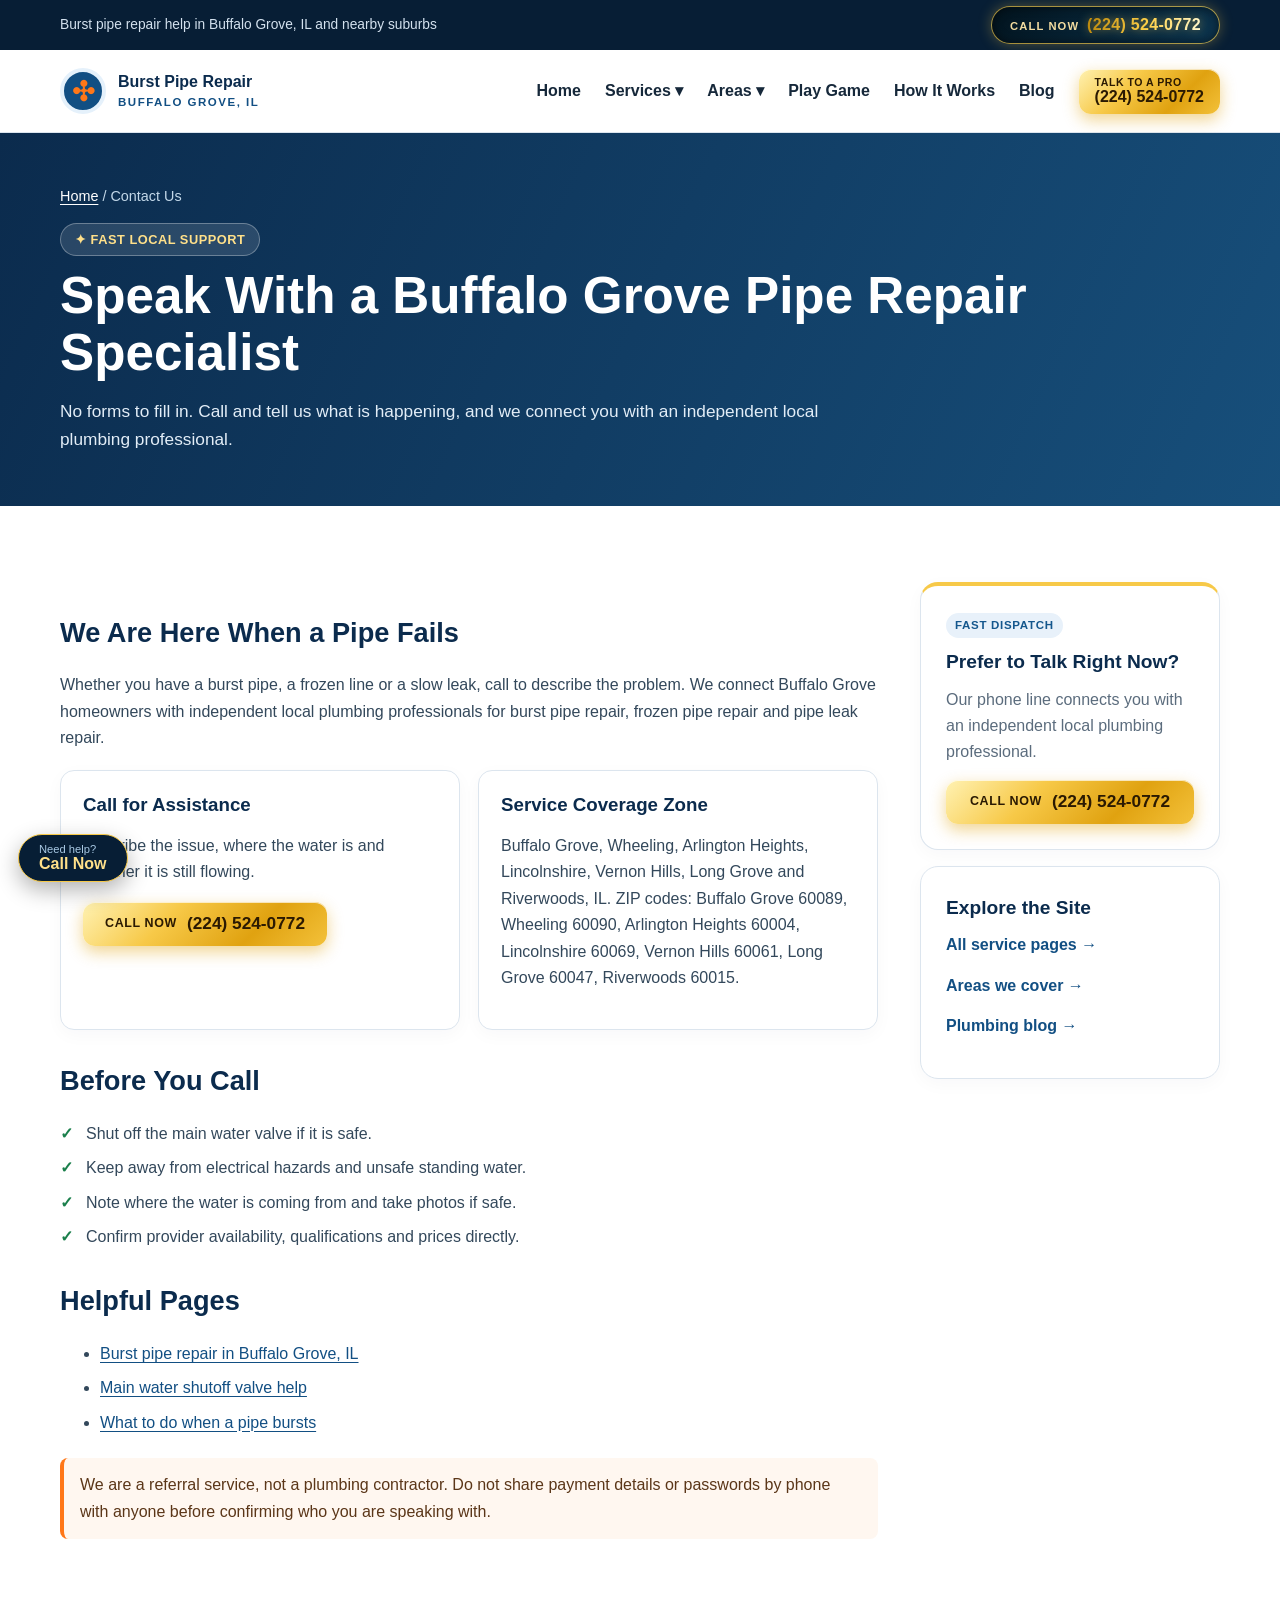
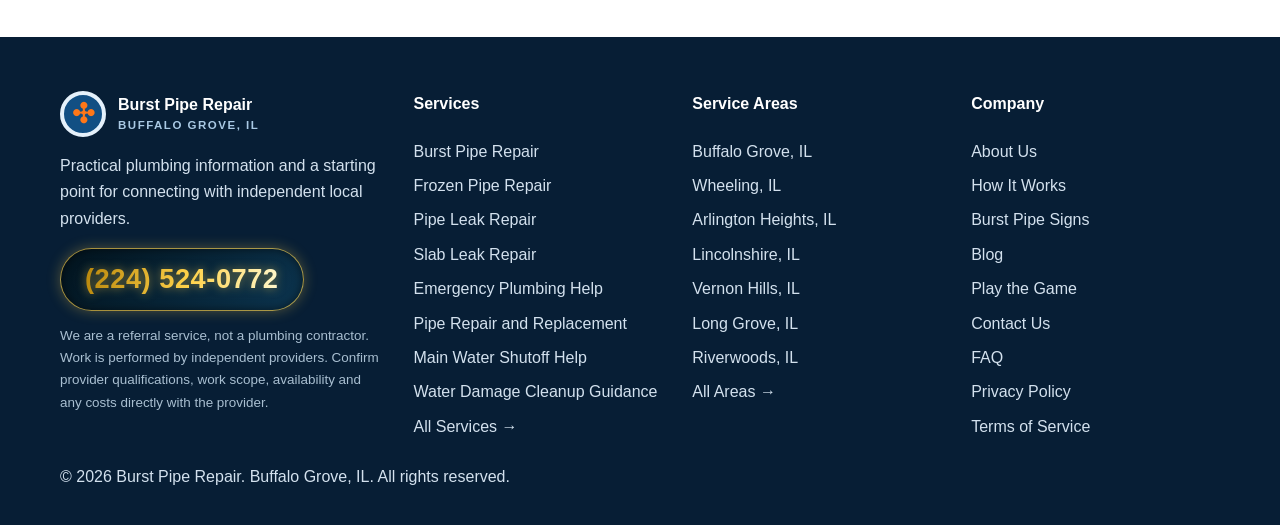
<file: contact.html>
<!DOCTYPE html>
<html lang="en"><head><meta charset="utf-8"><meta name="viewport" content="width=device-width, initial-scale=1"><title>Contact Us | Burst Pipe Repair Buffalo Grove, IL</title><meta name="description" content="Call (224) 524-0772 to speak with a burst pipe repair specialist serving Buffalo Grove, IL and nearby suburbs. No forms, just call."><meta name="robots" content="index,follow,max-image-preview:large"><meta name="theme-color" content="#0b2b4d"><link rel="canonical" href="https://www.burstpiperepairbuffalogrove.com/contact.html"><link rel="icon" href="data:image/svg+xml,%3Csvg xmlns=%27http://www.w3.org/2000/svg%27 viewBox=%270 0 64 64%27%3E%3Ccircle cx=%2732%27 cy=%2732%27 r=%2730%27 fill=%27%23124f83%27/%3E%3Ctext x=%2732%27 y=%2744%27 font-size=%2736%27 text-anchor=%27middle%27 fill=%27%23ff7718%27%3E%E2%9C%A3%3C/text%3E%3C/svg%3E"><link rel="stylesheet" href="styles.css?v=20261101"><meta property="og:type" content="website"><meta property="og:title" content="Contact Us | Burst Pipe Repair Buffalo Grove, IL"><meta property="og:description" content="Call (224) 524-0772 to speak with a burst pipe repair specialist serving Buffalo Grove, IL and nearby suburbs. No forms, just call."><meta property="og:url" content="https://www.burstpiperepairbuffalogrove.com/contact.html"><meta property="og:image" content="https://www.burstpiperepairbuffalogrove.com/assets/photos/burst-pipe-repair-hero.webp"><meta name="twitter:card" content="summary_large_image"><script type="application/ld+json">{"@context":"https://schema.org","@graph":[{"@type":"Organization","@id":"https://www.burstpiperepairbuffalogrove.com/#org","name":"Burst Pipe Repair Buffalo Grove","url":"https://www.burstpiperepairbuffalogrove.com/","telephone":"+1-224-524-0772","description":"Referral website connecting homeowners with independent local plumbing professionals for burst pipe repair, frozen pipe repair and leak help in Buffalo Grove, IL and nearby suburbs.","areaServed":[{"@type":"City","name":"Buffalo Grove, IL"},{"@type":"City","name":"Wheeling, IL"},{"@type":"City","name":"Arlington Heights, IL"},{"@type":"City","name":"Lincolnshire, IL"},{"@type":"City","name":"Vernon Hills, IL"},{"@type":"City","name":"Long Grove, IL"},{"@type":"City","name":"Riverwoods, IL"}],"contactPoint":{"@type":"ContactPoint","telephone":"+1-224-524-0772","contactType":"customer service","areaServed":"US-IL","availableLanguage":"English"}},{"@type":"WebSite","@id":"https://www.burstpiperepairbuffalogrove.com/#website","url":"https://www.burstpiperepairbuffalogrove.com/","name":"Burst Pipe Repair Buffalo Grove","publisher":{"@id":"https://www.burstpiperepairbuffalogrove.com/#org"},"inLanguage":"en-US"},{"@type":"WebPage","@id":"https://www.burstpiperepairbuffalogrove.com/contact.html#webpage","url":"https://www.burstpiperepairbuffalogrove.com/contact.html","name":"Contact Us | Burst Pipe Repair Buffalo Grove, IL","description":"Call (224) 524-0772 to speak with a burst pipe repair specialist serving Buffalo Grove, IL and nearby suburbs. No forms, just call.","isPartOf":{"@id":"https://www.burstpiperepairbuffalogrove.com/#website"},"about":{"@id":"https://www.burstpiperepairbuffalogrove.com/#org"},"inLanguage":"en-US","dateModified":"2026-11-01","breadcrumb":{"@id":"https://www.burstpiperepairbuffalogrove.com/contact.html#breadcrumb"}},{"@type":"BreadcrumbList","@id":"https://www.burstpiperepairbuffalogrove.com/contact.html#breadcrumb","itemListElement":[{"@type":"ListItem","position":1,"name":"Home","item":"https://www.burstpiperepairbuffalogrove.com/"},{"@type":"ListItem","position":2,"name":"Contact Us","item":"https://www.burstpiperepairbuffalogrove.com/contact.html"}]}]}</script></head><body>
<a class="skip-link" href="#main">Skip to content</a>
<div class="topbar"><div class="container topbar-inner"><span>Burst pipe repair help in Buffalo Grove, IL and nearby suburbs</span><a class="gold-phone" href="tel:+12245240772" aria-label="Call (224) 524-0772"><span class="gp-label">Call now</span><span class="gp-num">(224) 524-0772</span></a></div></div>
<header class="site-header"><div class="container nav-wrap"><a aria-label="Burst Pipe Repair home" class="brand" href="index.html"><span aria-hidden="true" class="brand-mark">✣</span><span>Burst Pipe Repair<small>BUFFALO GROVE, IL</small></span></a><button aria-expanded="false" aria-label="Open navigation menu" class="menu-toggle">☰</button><nav aria-label="Main navigation" class="nav-links"><a href="index.html">Home</a><div class="nav-group"><button aria-expanded="false">Services &dtrif;</button><div class="dropdown"><a href="services/burst-pipe-repair.html">Burst Pipe Repair</a><a href="services/frozen-pipe-repair.html">Frozen Pipe Repair</a><a href="services/pipe-leak-repair.html">Pipe Leak Repair</a><a href="services/slab-leak-repair.html">Slab Leak Repair</a><a href="services/emergency-plumbing.html">Emergency Plumbing Help</a><a href="services/pipe-replacement.html">Pipe Repair and Replacement</a><a href="services/water-shutoff-help.html">Main Water Shutoff Help</a><a href="services/water-damage-cleanup.html">Water Damage Cleanup Guidance</a><a href="services/index.html"><b>All Services Overview &rarr;</b></a></div></div><div class="nav-group"><button aria-expanded="false">Areas &dtrif;</button><div class="dropdown"><a href="areas/buffalo-grove-il.html">Buffalo Grove, IL</a><a href="areas/wheeling-il.html">Wheeling, IL</a><a href="areas/arlington-heights-il.html">Arlington Heights, IL</a><a href="areas/lincolnshire-il.html">Lincolnshire, IL</a><a href="areas/vernon-hills-il.html">Vernon Hills, IL</a><a href="areas/long-grove-il.html">Long Grove, IL</a><a href="areas/riverwoods-il.html">Riverwoods, IL</a><a href="areas/index.html"><b>All Service Areas &rarr;</b></a></div></div><a href="burst-pipe-game.html">Play Game</a><a href="how-it-works.html">How It Works</a><a href="blog/index.html">Blog</a><a class="call-btn nav-cta" href="tel:+12245240772"><span>Talk to a Pro</span><b>(224) 524-0772</b></a></nav></div></header>
<section class="page-hero"><div class="container"><div class="page-hero-copy"><div class="breadcrumb"><a href="index.html">Home</a> / <span>Contact Us</span></div><span class="eyebrow">&#10022; Fast Local Support</span><h1>Speak With a Buffalo Grove Pipe Repair Specialist</h1><p>No forms to fill in. Call and tell us what is happening, and we connect you with an independent local plumbing professional.</p></div></div></section><main id="main"><section class="section"><div class="container content-grid"><article class="article-body"><h2>We Are Here When a Pipe Fails</h2><p>Whether you have a burst pipe, a frozen line or a slow leak, call to describe the problem. We connect Buffalo Grove homeowners with independent local plumbing professionals for burst pipe repair, frozen pipe repair and pipe leak repair.</p><div class="info-grid"><div class="info-card"><h3>Call for Assistance</h3><p>Describe the issue, where the water is and whether it is still flowing.</p><a class="call-btn " href="tel:+12245240772"><span>Call Now</span><b>(224) 524-0772</b></a></div><div class="info-card"><h3>Service Coverage Zone</h3><p>Buffalo Grove, Wheeling, Arlington Heights, Lincolnshire, Vernon Hills, Long Grove and Riverwoods, IL. ZIP codes: Buffalo Grove 60089, Wheeling 60090, Arlington Heights 60004, Lincolnshire 60069, Vernon Hills 60061, Long Grove 60047, Riverwoods 60015.</p></div></div><h2>Before You Call</h2><ul class="check-list"><li>Shut off the main water valve if it is safe.</li><li>Keep away from electrical hazards and unsafe standing water.</li><li>Note where the water is coming from and take photos if safe.</li><li>Confirm provider availability, qualifications and prices directly.</li></ul><h2>Helpful Pages</h2><ul><li><a href="services/burst-pipe-repair.html">Burst pipe repair in Buffalo Grove, IL</a></li><li><a href="services/water-shutoff-help.html">Main water shutoff valve help</a></li><li><a href="blog/what-to-do-when-a-pipe-bursts.html">What to do when a pipe bursts</a></li></ul><div class="notice">We are a referral service, not a plumbing contractor. Do not share payment details or passwords by phone with anyone before confirming who you are speaking with.</div></article><aside class="sidebar"><div class="card dispatch"><span class="mini-tag">Fast Dispatch</span><h3>Prefer to Talk Right Now?</h3><p>Our phone line connects you with an independent local plumbing professional.</p><a class="call-btn block" href="tel:+12245240772"><span>Call Now</span><b>(224) 524-0772</b></a></div><div class="card"><h3>Explore the Site</h3><p><a class="arrow-link" href="services/index.html">All service pages &rarr;</a></p><p><a class="arrow-link" href="areas/index.html">Areas we cover &rarr;</a></p><p><a class="arrow-link" href="blog/index.html">Plumbing blog &rarr;</a></p></div></aside></div></section></main>
<footer class="site-footer"><div class="container"><div class="footer-grid"><div><a class="brand" href="index.html" style="color:white"><span class="brand-mark">✣</span><span>Burst Pipe Repair<small style="color:#a9c9e4">BUFFALO GROVE, IL</small></span></a><p>Practical plumbing information and a starting point for connecting with independent local providers.</p><p class="footer-call"><a class="gold-phone gold-phone--lg" href="tel:+12245240772" aria-label="Call (224) 524-0772"><span class="gp-num">(224) 524-0772</span></a></p><p class="disclaimer">We are a referral service, not a plumbing contractor. Work is performed by independent providers. Confirm provider qualifications, work scope, availability and any costs directly with the provider.</p></div><div><h4>Services</h4><ul class="footer-links"><li><a href="services/burst-pipe-repair.html">Burst Pipe Repair</a></li><li><a href="services/frozen-pipe-repair.html">Frozen Pipe Repair</a></li><li><a href="services/pipe-leak-repair.html">Pipe Leak Repair</a></li><li><a href="services/slab-leak-repair.html">Slab Leak Repair</a></li><li><a href="services/emergency-plumbing.html">Emergency Plumbing Help</a></li><li><a href="services/pipe-replacement.html">Pipe Repair and Replacement</a></li><li><a href="services/water-shutoff-help.html">Main Water Shutoff Help</a></li><li><a href="services/water-damage-cleanup.html">Water Damage Cleanup Guidance</a></li><li><a href="services/index.html">All Services &rarr;</a></li></ul></div><div><h4>Service Areas</h4><ul class="footer-links"><li><a href="areas/buffalo-grove-il.html">Buffalo Grove, IL</a></li><li><a href="areas/wheeling-il.html">Wheeling, IL</a></li><li><a href="areas/arlington-heights-il.html">Arlington Heights, IL</a></li><li><a href="areas/lincolnshire-il.html">Lincolnshire, IL</a></li><li><a href="areas/vernon-hills-il.html">Vernon Hills, IL</a></li><li><a href="areas/long-grove-il.html">Long Grove, IL</a></li><li><a href="areas/riverwoods-il.html">Riverwoods, IL</a></li><li><a href="areas/index.html">All Areas &rarr;</a></li></ul></div><div><h4>Company</h4><ul class="footer-links"><li><a href="about.html">About Us</a></li><li><a href="how-it-works.html">How It Works</a></li><li><a href="index.html#signs">Burst Pipe Signs</a></li><li><a href="blog/index.html">Blog</a></li><li><a href="burst-pipe-game.html">Play the Game</a></li><li><a href="contact.html">Contact Us</a></li><li><a href="index.html#faq">FAQ</a></li><li><a href="privacy-policy.html">Privacy Policy</a></li><li><a href="terms.html">Terms of Service</a></li></ul></div></div><p class="copy">&copy; 2026 Burst Pipe Repair. Buffalo Grove, IL. All rights reserved.</p></div></footer>
<a class="floating-call" href="tel:+12245240772" aria-label="Call (224) 524-0772"><small>Need help?</small><b>Call Now</b></a><div class="call-bar"><a href="tel:+12245240772">&#128222; Call Now &middot; (224) 524-0772</a></div>
<script src="script.js?v=20261101"></script></body></html>
</file>
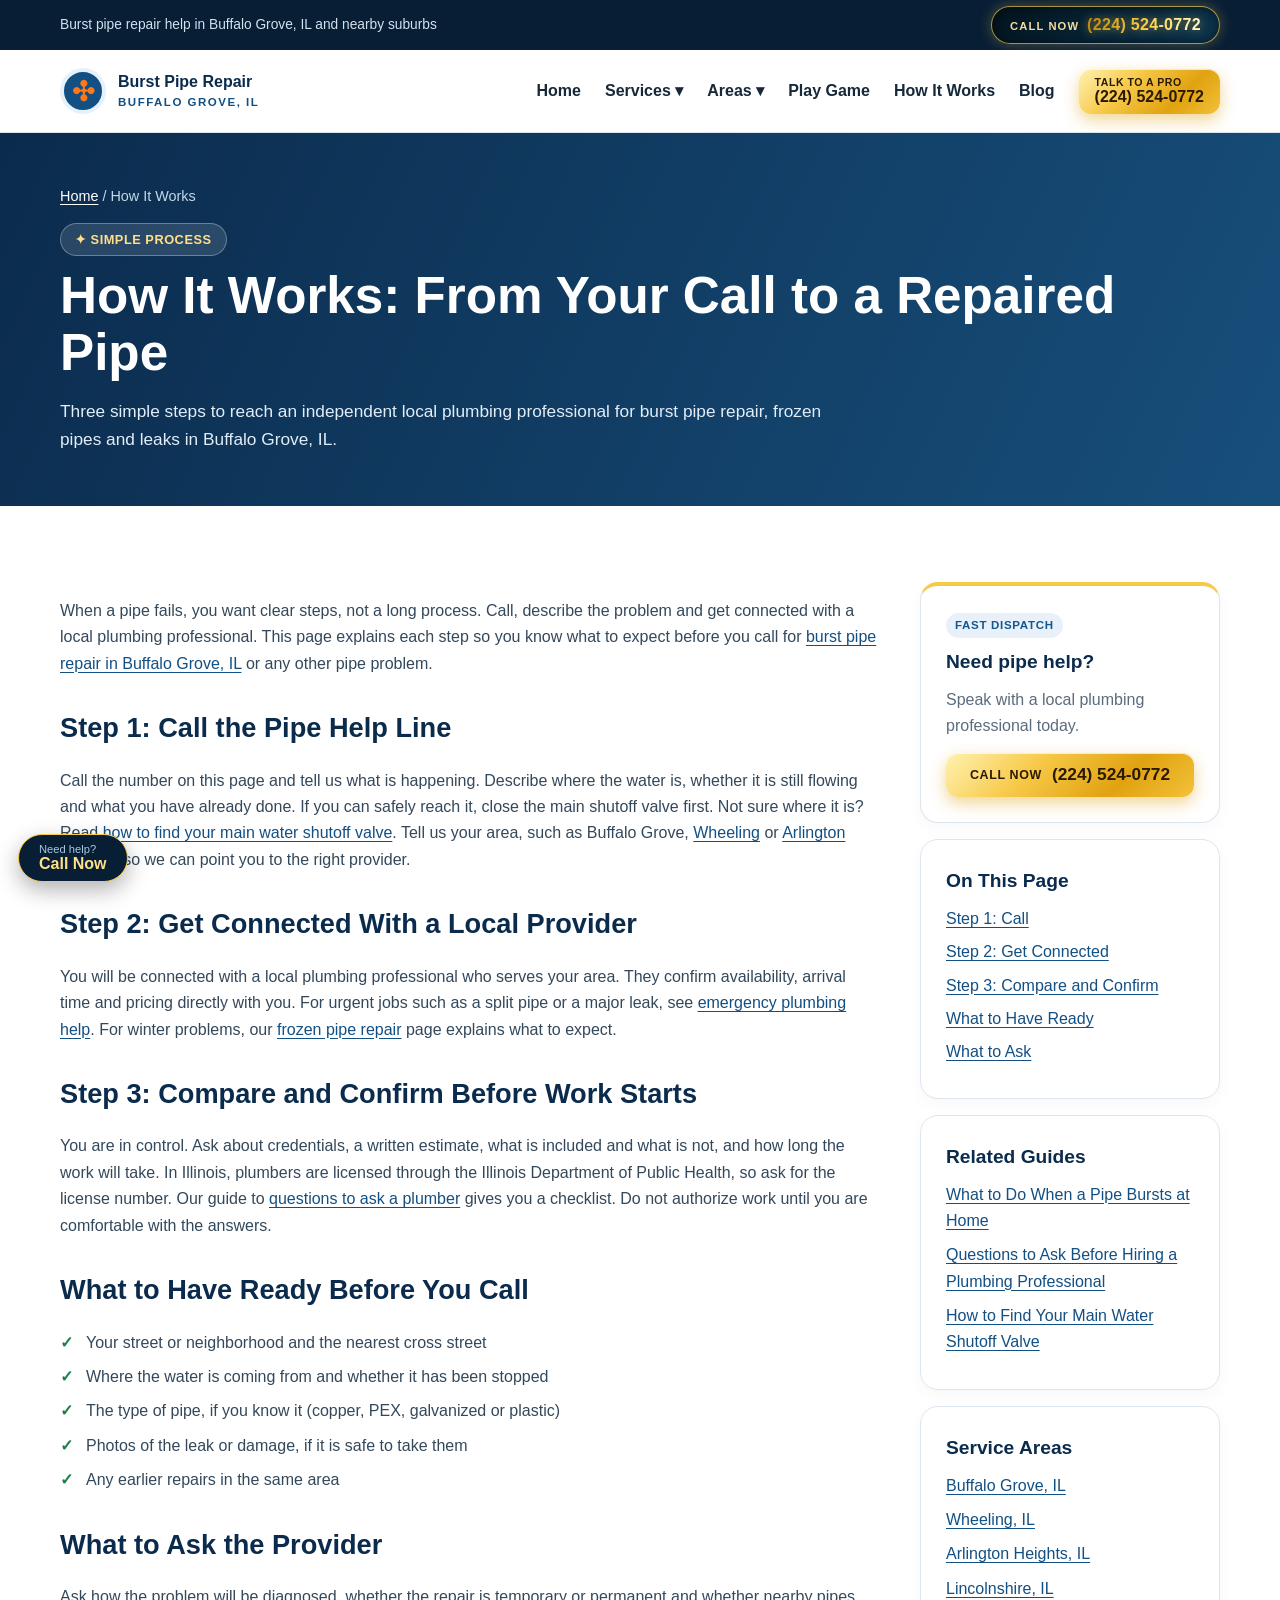
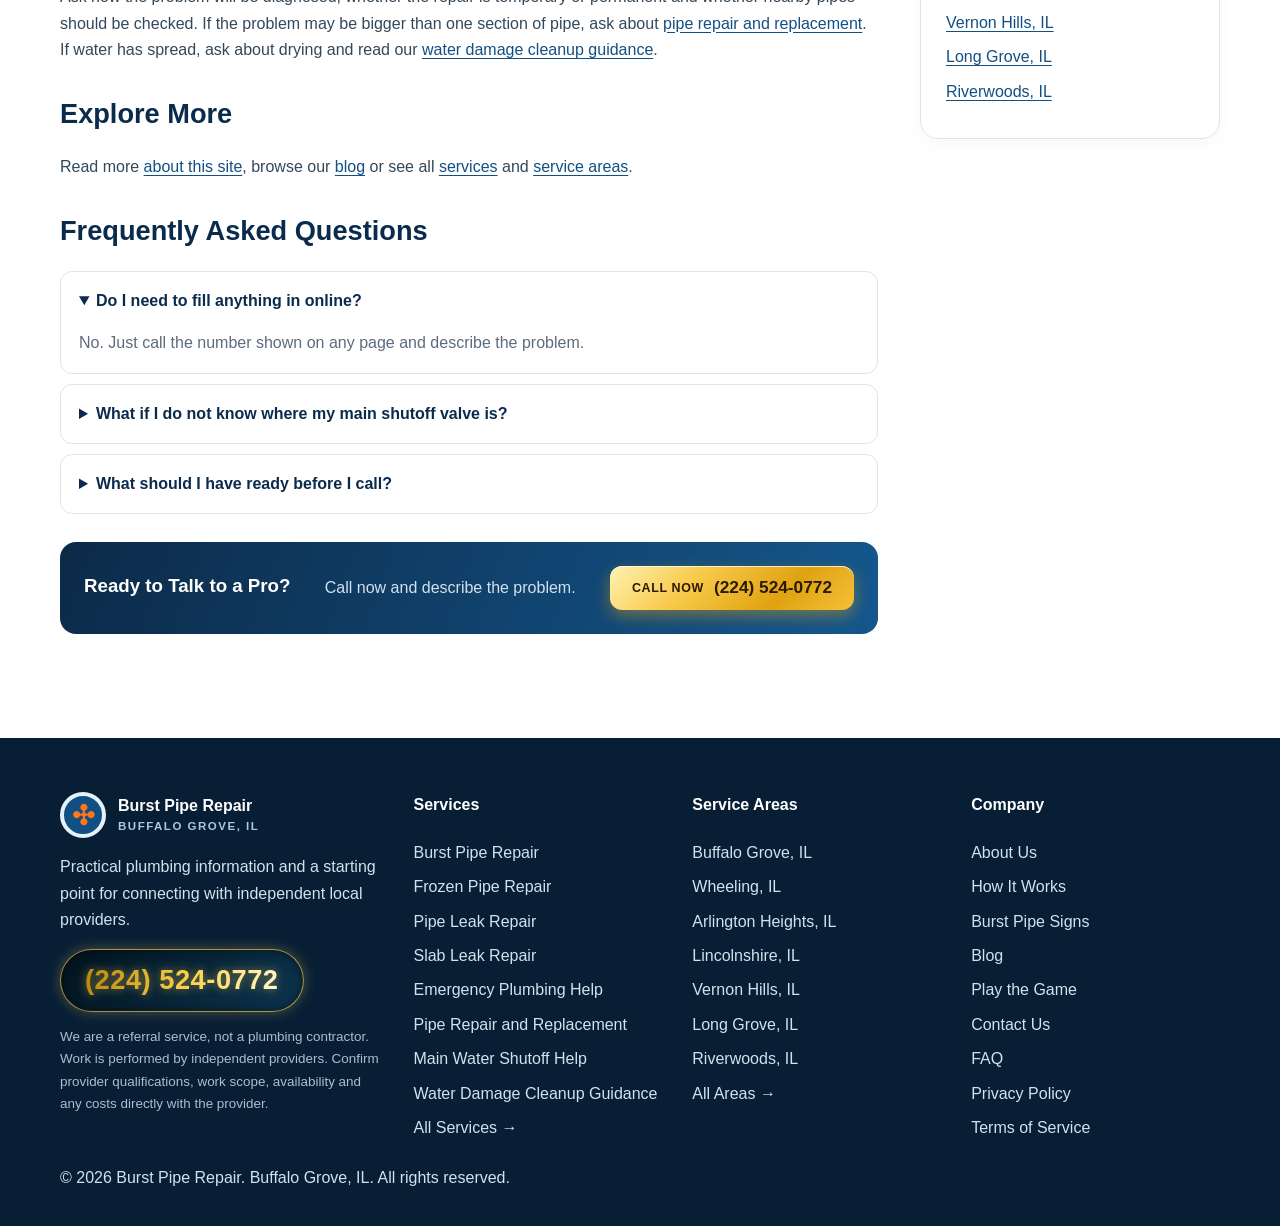
<file: how-it-works.html>
<!DOCTYPE html>
<html lang="en"><head><meta charset="utf-8"><meta name="viewport" content="width=device-width, initial-scale=1"><title>How It Works | Burst Pipe Repair Buffalo Grove, IL</title><meta name="description" content="Three simple steps for burst pipe repair help in Buffalo Grove, IL: call, get connected with a local plumbing professional and confirm details before work starts. Call (224) 524-0772."><meta name="robots" content="index,follow,max-image-preview:large"><meta name="theme-color" content="#0b2b4d"><link rel="canonical" href="https://www.burstpiperepairbuffalogrove.com/how-it-works.html"><link rel="icon" href="data:image/svg+xml,%3Csvg xmlns=%27http://www.w3.org/2000/svg%27 viewBox=%270 0 64 64%27%3E%3Ccircle cx=%2732%27 cy=%2732%27 r=%2730%27 fill=%27%23124f83%27/%3E%3Ctext x=%2732%27 y=%2744%27 font-size=%2736%27 text-anchor=%27middle%27 fill=%27%23ff7718%27%3E%E2%9C%A3%3C/text%3E%3C/svg%3E"><link rel="stylesheet" href="styles.css?v=20261101"><meta property="og:type" content="website"><meta property="og:title" content="How It Works | Burst Pipe Repair Buffalo Grove, IL"><meta property="og:description" content="Three simple steps for burst pipe repair help in Buffalo Grove, IL: call, get connected with a local plumbing professional and confirm details before work starts. Call (224) 524-0772."><meta property="og:url" content="https://www.burstpiperepairbuffalogrove.com/how-it-works.html"><meta property="og:image" content="https://www.burstpiperepairbuffalogrove.com/assets/photos/burst-pipe-repair-hero.webp"><meta name="twitter:card" content="summary_large_image"><script type="application/ld+json">{"@context":"https://schema.org","@graph":[{"@type":"Organization","@id":"https://www.burstpiperepairbuffalogrove.com/#org","name":"Burst Pipe Repair Buffalo Grove","url":"https://www.burstpiperepairbuffalogrove.com/","telephone":"+1-224-524-0772","description":"Referral website connecting homeowners with independent local plumbing professionals for burst pipe repair, frozen pipe repair and leak help in Buffalo Grove, IL and nearby suburbs.","areaServed":[{"@type":"City","name":"Buffalo Grove, IL"},{"@type":"City","name":"Wheeling, IL"},{"@type":"City","name":"Arlington Heights, IL"},{"@type":"City","name":"Lincolnshire, IL"},{"@type":"City","name":"Vernon Hills, IL"},{"@type":"City","name":"Long Grove, IL"},{"@type":"City","name":"Riverwoods, IL"}],"contactPoint":{"@type":"ContactPoint","telephone":"+1-224-524-0772","contactType":"customer service","areaServed":"US-IL","availableLanguage":"English"}},{"@type":"WebSite","@id":"https://www.burstpiperepairbuffalogrove.com/#website","url":"https://www.burstpiperepairbuffalogrove.com/","name":"Burst Pipe Repair Buffalo Grove","publisher":{"@id":"https://www.burstpiperepairbuffalogrove.com/#org"},"inLanguage":"en-US"},{"@type":"WebPage","@id":"https://www.burstpiperepairbuffalogrove.com/how-it-works.html#webpage","url":"https://www.burstpiperepairbuffalogrove.com/how-it-works.html","name":"How It Works | Burst Pipe Repair Buffalo Grove, IL","description":"Three simple steps for burst pipe repair help in Buffalo Grove, IL: call, get connected with a local plumbing professional and confirm details before work starts. Call (224) 524-0772.","isPartOf":{"@id":"https://www.burstpiperepairbuffalogrove.com/#website"},"about":{"@id":"https://www.burstpiperepairbuffalogrove.com/#org"},"inLanguage":"en-US","dateModified":"2026-11-11","breadcrumb":{"@id":"https://www.burstpiperepairbuffalogrove.com/how-it-works.html#breadcrumb"}},{"@type":"BreadcrumbList","@id":"https://www.burstpiperepairbuffalogrove.com/how-it-works.html#breadcrumb","itemListElement":[{"@type":"ListItem","position":1,"name":"Home","item":"https://www.burstpiperepairbuffalogrove.com/"},{"@type":"ListItem","position":2,"name":"How It Works","item":"https://www.burstpiperepairbuffalogrove.com/how-it-works.html"}]},{"@type":"FAQPage","@id":"https://www.burstpiperepairbuffalogrove.com/how-it-works.html#faq","mainEntity":[{"@type":"Question","name":"Do I need to fill anything in online?","acceptedAnswer":{"@type":"Answer","text":"No. Just call the number shown on any page and describe the problem."}},{"@type":"Question","name":"What if I do not know where my main shutoff valve is?","acceptedAnswer":{"@type":"Answer","text":"Shut off water at the nearest fixture if you can, and call right away. Our guide on finding your main water shutoff valve can help for next time."}},{"@type":"Question","name":"What should I have ready before I call?","acceptedAnswer":{"@type":"Answer","text":"Your location, where the water is coming from and whether it has stopped. Photos of the leak help too, if it is safe to take them."}}]}]}</script></head><body>
<a class="skip-link" href="#main">Skip to content</a>
<div class="topbar"><div class="container topbar-inner"><span>Burst pipe repair help in Buffalo Grove, IL and nearby suburbs</span><a class="gold-phone" href="tel:+12245240772" aria-label="Call (224) 524-0772"><span class="gp-label">Call now</span><span class="gp-num">(224) 524-0772</span></a></div></div>
<header class="site-header"><div class="container nav-wrap"><a aria-label="Burst Pipe Repair home" class="brand" href="index.html"><span aria-hidden="true" class="brand-mark">✣</span><span>Burst Pipe Repair<small>BUFFALO GROVE, IL</small></span></a><button aria-expanded="false" aria-label="Open navigation menu" class="menu-toggle">☰</button><nav aria-label="Main navigation" class="nav-links"><a href="index.html">Home</a><div class="nav-group"><button aria-expanded="false">Services &dtrif;</button><div class="dropdown"><a href="services/burst-pipe-repair.html">Burst Pipe Repair</a><a href="services/frozen-pipe-repair.html">Frozen Pipe Repair</a><a href="services/pipe-leak-repair.html">Pipe Leak Repair</a><a href="services/slab-leak-repair.html">Slab Leak Repair</a><a href="services/emergency-plumbing.html">Emergency Plumbing Help</a><a href="services/pipe-replacement.html">Pipe Repair and Replacement</a><a href="services/water-shutoff-help.html">Main Water Shutoff Help</a><a href="services/water-damage-cleanup.html">Water Damage Cleanup Guidance</a><a href="services/index.html"><b>All Services Overview &rarr;</b></a></div></div><div class="nav-group"><button aria-expanded="false">Areas &dtrif;</button><div class="dropdown"><a href="areas/buffalo-grove-il.html">Buffalo Grove, IL</a><a href="areas/wheeling-il.html">Wheeling, IL</a><a href="areas/arlington-heights-il.html">Arlington Heights, IL</a><a href="areas/lincolnshire-il.html">Lincolnshire, IL</a><a href="areas/vernon-hills-il.html">Vernon Hills, IL</a><a href="areas/long-grove-il.html">Long Grove, IL</a><a href="areas/riverwoods-il.html">Riverwoods, IL</a><a href="areas/index.html"><b>All Service Areas &rarr;</b></a></div></div><a href="burst-pipe-game.html">Play Game</a><a href="how-it-works.html">How It Works</a><a href="blog/index.html">Blog</a><a class="call-btn nav-cta" href="tel:+12245240772"><span>Talk to a Pro</span><b>(224) 524-0772</b></a></nav></div></header>
<section class="page-hero"><div class="container"><div class="page-hero-copy"><div class="breadcrumb"><a href="index.html">Home</a> / <span>How It Works</span></div><span class="eyebrow">&#10022; Simple Process</span><h1>How It Works: From Your Call to a Repaired Pipe</h1><p>Three simple steps to reach an independent local plumbing professional for burst pipe repair, frozen pipes and leaks in Buffalo Grove, IL.</p></div></div></section><main id="main"><section class="section"><div class="container content-grid"><article class="article-body"><p>When a pipe fails, you want clear steps, not a long process. Call, describe the problem and get connected with a local plumbing professional. This page explains each step so you know what to expect before you call for <a href="services/burst-pipe-repair.html">burst pipe repair in Buffalo Grove, IL</a> or any other pipe problem.</p><h2 id="step-1">Step 1: Call the Pipe Help Line</h2><p>Call the number on this page and tell us what is happening. Describe where the water is, whether it is still flowing and what you have already done. If you can safely reach it, close the main shutoff valve first. Not sure where it is? Read <a href="blog/how-to-find-main-water-shutoff.html">how to find your main water shutoff valve</a>. Tell us your area, such as Buffalo Grove, <a href="areas/wheeling-il.html">Wheeling</a> or <a href="areas/arlington-heights-il.html">Arlington Heights</a>, so we can point you to the right provider.</p><h2 id="step-2">Step 2: Get Connected With a Local Provider</h2><p>You will be connected with a local plumbing professional who serves your area. They confirm availability, arrival time and pricing directly with you. For urgent jobs such as a split pipe or a major leak, see <a href="services/emergency-plumbing.html">emergency plumbing help</a>. For winter problems, our <a href="services/frozen-pipe-repair.html">frozen pipe repair</a> page explains what to expect.</p><h2 id="step-3">Step 3: Compare and Confirm Before Work Starts</h2><p>You are in control. Ask about credentials, a written estimate, what is included and what is not, and how long the work will take. In Illinois, plumbers are licensed through the Illinois Department of Public Health, so ask for the license number. Our guide to <a href="blog/questions-to-ask-a-plumber.html">questions to ask a plumber</a> gives you a checklist. Do not authorize work until you are comfortable with the answers.</p><h2 id="ready">What to Have Ready Before You Call</h2><ul class="check-list"><li>Your street or neighborhood and the nearest cross street</li><li>Where the water is coming from and whether it has been stopped</li><li>The type of pipe, if you know it (copper, PEX, galvanized or plastic)</li><li>Photos of the leak or damage, if it is safe to take them</li><li>Any earlier repairs in the same area</li></ul><h2 id="ask">What to Ask the Provider</h2><p>Ask how the problem will be diagnosed, whether the repair is temporary or permanent and whether nearby pipes should be checked. If the problem may be bigger than one section of pipe, ask about <a href="services/pipe-replacement.html">pipe repair and replacement</a>. If water has spread, ask about drying and read our <a href="blog/water-damage-cleanup-guidance.html">water damage cleanup guidance</a>.</p><h2>Explore More</h2><p>Read more <a href="about.html">about this site</a>, browse our <a href="blog/index.html">blog</a> or see all <a href="services/index.html">services</a> and <a href="areas/index.html">service areas</a>.</p><h2>Frequently Asked Questions</h2><div class="faq-list"><details open><summary>Do I need to fill anything in online?</summary><p>No. Just call the number shown on any page and describe the problem.</p></details><details><summary>What if I do not know where my main shutoff valve is?</summary><p>Shut off water at the nearest fixture if you can, and call right away. Our guide on <a href="blog/how-to-find-main-water-shutoff.html">finding your main water shutoff valve</a> can help for next time.</p></details><details><summary>What should I have ready before I call?</summary><p>Your location, where the water is coming from and whether it has stopped. Photos of the leak help too, if it is safe to take them.</p></details></div><div class="mid-cta"><h3>Ready to Talk to a Pro?</h3><p>Call now and describe the problem.</p><a class="call-btn " href="tel:+12245240772"><span>Call Now</span><b>(224) 524-0772</b></a></div></article><aside class="sidebar"><div class="card dispatch"><span class="mini-tag">Fast Dispatch</span><h3>Need pipe help?</h3><p>Speak with a local plumbing professional today.</p><a class="call-btn block" href="tel:+12245240772"><span>Call Now</span><b>(224) 524-0772</b></a></div><div class="card"><h3>On This Page</h3><ul class="toc"><li><a href="#step-1">Step 1: Call</a></li><li><a href="#step-2">Step 2: Get Connected</a></li><li><a href="#step-3">Step 3: Compare and Confirm</a></li><li><a href="#ready">What to Have Ready</a></li><li><a href="#ask">What to Ask</a></li></ul></div><div class="card"><h3>Related Guides</h3><ul class="footer-links"><li><a href="blog/what-to-do-when-a-pipe-bursts.html">What to Do When a Pipe Bursts at Home</a></li><li><a href="blog/questions-to-ask-a-plumber.html">Questions to Ask Before Hiring a Plumbing Professional</a></li><li><a href="blog/how-to-find-main-water-shutoff.html">How to Find Your Main Water Shutoff Valve</a></li></ul></div><div class="card"><h3>Service Areas</h3><ul class="footer-links"><li><a href="areas/buffalo-grove-il.html">Buffalo Grove, IL</a></li><li><a href="areas/wheeling-il.html">Wheeling, IL</a></li><li><a href="areas/arlington-heights-il.html">Arlington Heights, IL</a></li><li><a href="areas/lincolnshire-il.html">Lincolnshire, IL</a></li><li><a href="areas/vernon-hills-il.html">Vernon Hills, IL</a></li><li><a href="areas/long-grove-il.html">Long Grove, IL</a></li><li><a href="areas/riverwoods-il.html">Riverwoods, IL</a></li></ul></div></aside></div></section></main>
<footer class="site-footer"><div class="container"><div class="footer-grid"><div><a class="brand" href="index.html" style="color:white"><span class="brand-mark">✣</span><span>Burst Pipe Repair<small style="color:#a9c9e4">BUFFALO GROVE, IL</small></span></a><p>Practical plumbing information and a starting point for connecting with independent local providers.</p><p class="footer-call"><a class="gold-phone gold-phone--lg" href="tel:+12245240772" aria-label="Call (224) 524-0772"><span class="gp-num">(224) 524-0772</span></a></p><p class="disclaimer">We are a referral service, not a plumbing contractor. Work is performed by independent providers. Confirm provider qualifications, work scope, availability and any costs directly with the provider.</p></div><div><h4>Services</h4><ul class="footer-links"><li><a href="services/burst-pipe-repair.html">Burst Pipe Repair</a></li><li><a href="services/frozen-pipe-repair.html">Frozen Pipe Repair</a></li><li><a href="services/pipe-leak-repair.html">Pipe Leak Repair</a></li><li><a href="services/slab-leak-repair.html">Slab Leak Repair</a></li><li><a href="services/emergency-plumbing.html">Emergency Plumbing Help</a></li><li><a href="services/pipe-replacement.html">Pipe Repair and Replacement</a></li><li><a href="services/water-shutoff-help.html">Main Water Shutoff Help</a></li><li><a href="services/water-damage-cleanup.html">Water Damage Cleanup Guidance</a></li><li><a href="services/index.html">All Services &rarr;</a></li></ul></div><div><h4>Service Areas</h4><ul class="footer-links"><li><a href="areas/buffalo-grove-il.html">Buffalo Grove, IL</a></li><li><a href="areas/wheeling-il.html">Wheeling, IL</a></li><li><a href="areas/arlington-heights-il.html">Arlington Heights, IL</a></li><li><a href="areas/lincolnshire-il.html">Lincolnshire, IL</a></li><li><a href="areas/vernon-hills-il.html">Vernon Hills, IL</a></li><li><a href="areas/long-grove-il.html">Long Grove, IL</a></li><li><a href="areas/riverwoods-il.html">Riverwoods, IL</a></li><li><a href="areas/index.html">All Areas &rarr;</a></li></ul></div><div><h4>Company</h4><ul class="footer-links"><li><a href="about.html">About Us</a></li><li><a href="how-it-works.html">How It Works</a></li><li><a href="index.html#signs">Burst Pipe Signs</a></li><li><a href="blog/index.html">Blog</a></li><li><a href="burst-pipe-game.html">Play the Game</a></li><li><a href="contact.html">Contact Us</a></li><li><a href="index.html#faq">FAQ</a></li><li><a href="privacy-policy.html">Privacy Policy</a></li><li><a href="terms.html">Terms of Service</a></li></ul></div></div><p class="copy">&copy; 2026 Burst Pipe Repair. Buffalo Grove, IL. All rights reserved.</p></div></footer>
<a class="floating-call" href="tel:+12245240772" aria-label="Call (224) 524-0772"><small>Need help?</small><b>Call Now</b></a><div class="call-bar"><a href="tel:+12245240772">&#128222; Call Now &middot; (224) 524-0772</a></div>
<script src="script.js?v=20261101"></script></body></html>
</file>
<file: styles.css>
/* Burst Pipe Repair website — responsive, accessible styling */
:root{--navy:#0b2b4d;--blue:#124f83;--blue2:#1d659e;--orange:#ff7718;--ink:#16283a;--muted:#5b6c7d;--pale:#f3f7fb;--line:#dce5ee;--white:#fff;--radius:18px;--shadow:0 14px 34px rgba(6,32,58,.12)}
*{box-sizing:border-box}html{scroll-behavior:smooth}body{margin:0;font-family:Inter,Arial,Helvetica,sans-serif;color:var(--ink);line-height:1.65;background:#fff}img{max-width:100%;display:block}a{color:var(--blue);text-underline-offset:3px}a:hover{color:var(--orange)}button,input,textarea{font:inherit}.container{width:min(1160px,calc(100% - 40px));margin-inline:auto}.skip-link{position:absolute;left:-9999px;top:0;background:white;padding:10px;z-index:99}.skip-link:focus{left:10px}.topbar{background:var(--navy);color:#dceaf7;font-size:.88rem;padding:7px 0}.topbar-inner{display:flex;justify-content:space-between;gap:14px;flex-wrap:wrap}.site-header{background:#fff;position:sticky;top:0;z-index:20;border-bottom:1px solid var(--line)}.nav-wrap{min-height:82px;display:flex;align-items:center;justify-content:space-between;gap:24px}.brand{display:flex;align-items:center;gap:12px;text-decoration:none;color:var(--navy);font-weight:900;line-height:1.15}.brand-mark{width:46px;height:46px;border-radius:50%;display:grid;place-items:center;background:var(--blue);color:var(--orange);font-size:1.7rem;border:4px solid #e5f1fb}.brand small{display:block;letter-spacing:.13em;font-size:.72rem;color:var(--blue);margin-top:5px}.nav-links{display:flex;align-items:center;gap:24px}.nav-links>a,.nav-group>button{font-weight:700;text-decoration:none;color:var(--ink);border:0;background:transparent;padding:12px 0;cursor:pointer}.nav-group{position:relative}.dropdown{display:none;position:absolute;top:100%;left:0;background:#fff;min-width:245px;padding:10px;border:1px solid var(--line);border-radius:12px;box-shadow:var(--shadow);max-height:70vh;overflow:auto}.nav-group:hover .dropdown,.nav-group:focus-within .dropdown{display:block}.dropdown a{display:block;padding:8px 10px;text-decoration:none;border-radius:8px}.dropdown a:hover{background:var(--pale)}.btn{display:inline-flex;align-items:center;justify-content:center;gap:9px;background:var(--orange);color:#141d25;border:2px solid var(--orange);border-radius:12px;padding:13px 20px;font-weight:850;text-decoration:none;transition:transform .18s,box-shadow .18s}.btn:hover{color:#111;transform:translateY(-1px);box-shadow:0 7px 20px #ff77183b}.btn-secondary{background:transparent;color:#fff;border-color:#fff}.btn-secondary:hover{color:#fff;background:#ffffff12}.nav-cta{padding:10px 15px}.menu-toggle{display:none;background:#fff;border:1px solid var(--line);border-radius:10px;padding:8px 11px;font-size:1.3rem}.hero{background:linear-gradient(120deg,#0b4679,#102238);color:white;padding:64px 0 68px;overflow:hidden}.hero-grid{display:grid;grid-template-columns:1.02fr .98fr;align-items:center;gap:44px}.eyebrow{display:inline-flex;align-items:center;gap:8px;background:#ffffff18;border:1px solid #ffffff2b;color:#ffcf9f;border-radius:999px;padding:6px 12px;font-size:.83rem;font-weight:800;letter-spacing:.04em;text-transform:uppercase}.hero h1{font-size:clamp(2.5rem,5vw,4.45rem);line-height:1.04;letter-spacing:-.035em;margin:20px 0}.hero p{font-size:1.12rem;color:#e1edf8;max-width:630px}.hero-actions{display:flex;gap:12px;flex-wrap:wrap;margin:28px 0 18px}.trust-note{font-size:.91rem;color:#c5d6e6}.hero-visual{position:relative}.hero-visual img{height:440px;width:100%;object-fit:cover;object-position:78% center;border-radius:24px;border:1px solid #ffffff35;box-shadow:0 22px 60px #0005}.photo-caption{position:absolute;bottom:16px;left:16px;right:16px;padding:13px 16px;background:#071a2bd9;color:#fff;border-radius:12px;font-size:.9rem;backdrop-filter:blur(8px)}.proof-strip{background:#f4f8fc;border-bottom:1px solid var(--line)}.proof-grid{display:grid;grid-template-columns:repeat(4,1fr);gap:12px;padding:25px 0;text-align:center}.proof-item strong{display:block;color:var(--blue);font-size:1.06rem}.proof-item span{font-size:.88rem;color:var(--muted)}.section{padding:76px 0}.section-soft{background:var(--pale)}.section-heading{max-width:760px;margin:0 auto 38px;text-align:center}.section-heading h2{font-size:clamp(1.8rem,3vw,2.65rem);line-height:1.15;color:var(--navy);margin:0 0 14px;letter-spacing:-.025em}.section-heading p{color:var(--muted);margin:0}.cards{display:grid;grid-template-columns:repeat(3,1fr);gap:20px}.card{background:#fff;border:1px solid var(--line);border-radius:var(--radius);padding:25px;box-shadow:0 5px 18px #092c4b08}.card-icon{width:48px;height:48px;display:grid;place-items:center;border-radius:14px;background:#fff0e6;color:#a84900;font-weight:900;font-size:1.3rem;margin-bottom:16px}.card h3{margin:0 0 9px;color:var(--navy);font-size:1.2rem}.card p{margin:0 0 14px;color:var(--muted)}.arrow-link{font-weight:800;text-decoration:none}.split{display:grid;grid-template-columns:1fr 1fr;gap:42px;align-items:center}.split h2{font-size:clamp(1.8rem,3vw,2.5rem);line-height:1.16;color:var(--navy);margin:0 0 18px}.check-list{padding:0;list-style:none}.check-list li{padding-left:30px;position:relative;margin:11px 0}.check-list li:before{content:'✓';position:absolute;left:0;top:0;color:#16835b;font-weight:900}.callout{border-radius:var(--radius);padding:28px;background:#eaf3fb;border:1px solid #d7e6f3}.callout h3{margin:0 0 9px;color:var(--navy)}.page-hero{background:linear-gradient(115deg,var(--navy),#174f7b);color:#fff;padding:52px 0}.breadcrumb{color:#c3d8e9;font-size:.9rem;margin-bottom:14px}.breadcrumb a{color:#fff}.page-hero h1{font-size:clamp(2.2rem,4vw,3.5rem);line-height:1.1;margin:0 0 16px}.page-hero p{max-width:780px;color:#e2edf7;font-size:1.08rem;margin:0}.content-grid{display:grid;grid-template-columns:minmax(0,1fr) 300px;gap:42px;align-items:start}.article-body h2{font-size:1.7rem;color:var(--navy);line-height:1.25;margin-top:34px}.article-body h3{color:var(--navy);line-height:1.3}.article-body p,.article-body li{color:#33485b}.article-body li{margin:.5em 0}.sidebar{position:sticky;top:110px}.sidebar .card{margin-bottom:16px}.faq-list details{border:1px solid var(--line);border-radius:12px;padding:16px 18px;background:white;margin:10px 0}.faq-list summary{font-weight:800;color:var(--navy);cursor:pointer}.faq-list details p{color:var(--muted);margin-bottom:0}.cta-band{background:linear-gradient(110deg,#0c2a48,#14578d);color:white;border-radius:22px;padding:34px;display:flex;align-items:center;justify-content:space-between;gap:24px}.cta-band h2{margin:0 0 8px;font-size:clamp(1.5rem,3vw,2.2rem)}.cta-band p{margin:0;color:#d3e1ee}.blog-grid{display:grid;grid-template-columns:repeat(3,1fr);gap:20px}.blog-card{border:1px solid var(--line);border-radius:var(--radius);overflow:hidden;background:#fff;display:flex;flex-direction:column}.blog-card .blog-card-top{height:130px;background:linear-gradient(135deg,#123e67,#1e6699);display:flex;align-items:center;justify-content:center;color:#ffb476;font-size:2.6rem}.blog-card-content{padding:22px;display:flex;flex-direction:column;flex:1}.blog-card h3{line-height:1.3;margin:0 0 10px;color:var(--navy)}.blog-card p{color:var(--muted);margin:0 0 16px}.blog-card .arrow-link{margin-top:auto}.contact-grid{display:grid;grid-template-columns:1fr 1fr;gap:30px}.contact-panel{background:#fff;border:1px solid var(--line);border-radius:var(--radius);padding:26px}.form-grid{display:grid;grid-template-columns:1fr 1fr;gap:14px}.form-field{display:flex;flex-direction:column;gap:5px}.form-field.full{grid-column:1/-1}.form-field label{font-weight:750;font-size:.92rem}.form-field input,.form-field textarea,.form-field select{width:100%;padding:12px;border:1px solid #bac9d8;border-radius:9px;background:white}.form-field textarea{min-height:125px;resize:vertical}.form-note{font-size:.85rem;color:var(--muted)}.site-footer{background:#071e35;color:#d3e1ee;padding:54px 0 18px}.footer-grid{display:grid;grid-template-columns:1.3fr 1fr 1fr 1fr;gap:30px}.site-footer h3,.site-footer h4{color:white;margin-top:0}.site-footer a{color:#d3e1ee;text-decoration:none}.site-footer a:hover{color:#ffb477}.footer-links{list-style:none;padding:0;margin:0}.footer-links li{margin:8px 0}.footer-bottom{border-top:1px solid #ffffff26;padding-top:18px;margin-top:32px;font-size:.85rem;color:#a9bfd1}.disclaimer{font-size:.84rem;color:var(--muted)}.site-footer .disclaimer{color:#a9bfd1}.not-found{padding:70px 0}.notice{padding:14px 16px;border-left:4px solid var(--orange);background:#fff7f0;border-radius:8px;margin:22px 0;color:#5b3618}.back-to-top{position:fixed;bottom:20px;right:20px;background:var(--orange);color:#14283a;border-radius:50%;width:44px;height:44px;display:grid;place-items:center;text-decoration:none;font-weight:900;box-shadow:var(--shadow)}
@media(max-width:950px){.nav-links{gap:14px}.hero-grid{gap:26px}.hero-visual img{height:380px}.cards,.blog-grid{grid-template-columns:repeat(2,1fr)}.footer-grid{grid-template-columns:repeat(2,1fr)}.content-grid{grid-template-columns:minmax(0,1fr) 260px;gap:24px}}
@media(max-width:760px){.container{width:min(100% - 28px,600px)}.topbar-inner{justify-content:center;text-align:center}.nav-wrap{min-height:70px}.menu-toggle{display:block}.nav-links{display:none;position:absolute;left:0;right:0;top:100%;background:white;padding:16px 20px 20px;border-bottom:1px solid var(--line);box-shadow:var(--shadow);align-items:stretch;flex-direction:column;gap:5px}.nav-links.open{display:flex}.nav-links>a,.nav-group>button{display:block;width:100%;text-align:left;padding:10px}.dropdown{position:static;box-shadow:none;border:0;padding:0 0 0 12px;max-height:none}.nav-group:hover .dropdown{display:none}.nav-group.expanded .dropdown{display:block}.nav-cta{width:100%}.hero{padding:42px 0}.hero-grid,.split,.contact-grid{grid-template-columns:1fr}.hero h1{font-size:clamp(2.4rem,11vw,3.5rem)}.hero-visual img{height:300px}.proof-grid{grid-template-columns:repeat(2,1fr);row-gap:22px}.section{padding:54px 0}.cards,.blog-grid{grid-template-columns:1fr}.content-grid{grid-template-columns:1fr}.sidebar{position:static}.cta-band{align-items:flex-start;flex-direction:column;padding:25px}.footer-grid{grid-template-columns:1fr 1fr}.form-grid{grid-template-columns:1fr}.form-field.full{grid-column:auto}}
@media(max-width:430px){.footer-grid{grid-template-columns:1fr}.hero-actions .btn{width:100%}.brand{font-size:.9rem}.brand-mark{width:40px;height:40px}}


/* Visual image system: all image files are packaged locally in /assets. */
.page-hero{overflow:hidden;position:relative}
.page-hero-grid{display:grid;grid-template-columns:minmax(0,1.2fr) minmax(260px,.8fr);align-items:center;gap:34px}
.page-hero-copy{min-width:0}
.page-hero-media{min-width:0;position:relative}
.page-hero-media img{width:100%;height:255px;object-fit:cover;border-radius:20px;border:1px solid #ffffff38;box-shadow:0 16px 45px #00162a55}
.page-hero-media:after{content:"";position:absolute;inset:0;border-radius:20px;background:linear-gradient(120deg,#0b2b4d05,#0b2b4d18);pointer-events:none}
.card{overflow:hidden}
.card-media{display:block;width:calc(100% + 50px);max-width:none;height:155px;object-fit:cover;margin:-25px -25px 18px;border-radius:var(--radius) var(--radius) 0 0;background:#0b2b4d}
.blog-card .blog-card-top{height:165px;overflow:hidden;background:#0b2b4d}
.blog-card .blog-thumb{width:100%;height:100%;object-fit:cover;display:block}
.hero-visual img{object-position:78% center}
@media(max-width:760px){.page-hero-grid{grid-template-columns:1fr;gap:22px}.page-hero-media img{height:230px}.page-hero-media{order:2}.page-hero-copy{order:1}.card-media{height:180px}}


/* Final visual polish and responsive image handling */
img{height:auto}
.hero-visual img,.page-hero-media img{object-fit:cover;background:#e8eef4}
.card-media{object-fit:cover;object-position:center;width:calc(100% + 50px);max-width:none;height:165px;margin:-25px -25px 18px;border-radius:var(--radius) var(--radius) 0 0}
.blog-card .blog-thumb{width:100%;height:100%;object-fit:cover;object-position:center}
.card,.blog-card{transition:transform .18s ease,box-shadow .18s ease}
.card:hover,.blog-card:hover{transform:translateY(-2px);box-shadow:var(--shadow)}
a:focus-visible,button:focus-visible,input:focus-visible,textarea:focus-visible,select:focus-visible{outline:3px solid #ff7718;outline-offset:3px}
@media(max-width:760px){.hero-visual img{height:260px}.page-hero-media img{height:230px}.card-media{height:190px}.section-heading{text-align:left}.proof-grid{text-align:left}}
@media(prefers-reduced-motion:reduce){html{scroll-behavior:auto}*,*::before,*::after{transition:none!important;animation:none!important}}

/* Tablet navigation breakpoint and touch-friendly dropdowns */
@media(max-width:900px){
 .nav-wrap{position:relative}
 .menu-toggle{display:block}
 .nav-links{display:none;position:absolute;left:0;right:0;top:100%;background:#fff;padding:16px 20px 20px;border-bottom:1px solid var(--line);box-shadow:var(--shadow);align-items:stretch;flex-direction:column;gap:5px;max-height:75vh;overflow:auto}
 .nav-links.open{display:flex}
 .nav-links>a,.nav-group>button{display:block;width:100%;text-align:left;padding:10px}
 .dropdown{position:static;box-shadow:none;border:0;padding:0 0 0 12px;max-height:none;min-width:0}
 .nav-group:hover .dropdown{display:none}
 .nav-group.expanded .dropdown{display:block}
 .nav-cta{width:100%}
}


/* Homepage hero banner: wide photo, left-aligned one-line slogan in white and orange. */
.hero-banner{position:relative;isolation:isolate;display:flex;align-items:flex-end;min-height:clamp(320px,39vw,560px);overflow:hidden;background:#071e35;color:#fff}
.hero-banner::after{content:"";position:absolute;inset:0;z-index:0;background:linear-gradient(90deg,rgba(4,27,49,.96) 0%,rgba(4,35,63,.85) 34%,rgba(4,35,63,.24) 66%,rgba(4,27,49,.08) 100%);pointer-events:none}
.hero-banner-image{position:absolute;inset:0;z-index:-1;width:100%;height:100%;object-fit:cover;object-position:center center}
.hero-banner-content{position:relative;z-index:1;width:min(1160px,calc(100% - 40px));margin-inline:auto;padding:30px 0 36px;text-align:left}
.hero-banner h1{display:block;width:max-content;max-width:100%;margin:0;text-align:left;white-space:nowrap;font-size:clamp(2rem,4.6vw,4.5rem);line-height:1.08;letter-spacing:-.045em;font-weight:900;color:#fff;text-shadow:0 2px 18px rgba(0,0,0,.22)}
.hero-banner h1 span{color:#ff7718}
@media(max-width:760px){.hero-banner{min-height:clamp(250px,64vw,320px)}.hero-banner-image{object-position:42% center}.hero-banner::after{background:linear-gradient(90deg,rgba(4,27,49,.96) 0%,rgba(4,35,63,.84) 62%,rgba(4,27,49,.48) 100%)}.hero-banner-content{width:calc(100% - 28px);padding:20px 0 24px}.hero-banner h1{font-size:clamp(1.12rem,6.2vw,2.35rem);letter-spacing:-.035em;white-space:nowrap}}
@media(max-width:360px){.hero-banner{min-height:240px}.hero-banner h1{font-size:clamp(1rem,5.8vw,1.22rem);letter-spacing:-.04em}}

/* v2 */
.topbar{background:#071e35;color:#d3e1ee;font-size:.86rem;padding:6px 0}.topbar-inner{display:flex;justify-content:space-between;align-items:center;gap:12px;flex-wrap:wrap}
.gold-phone{position:relative;display:inline-flex;align-items:baseline;gap:8px;padding:5px 18px;border-radius:999px;font-weight:800;letter-spacing:.02em;color:#ffd24a;white-space:nowrap;text-decoration:none;background:linear-gradient(135deg,#02131d,#0c3550);border:1px solid rgba(255,210,74,.65);box-shadow:0 0 14px rgba(255,210,74,.3),inset 0 0 10px rgba(0,0,0,.55)}
.gold-phone:hover{color:#ffd24a;text-decoration:none}
.gold-phone .gp-label{font-size:.7rem;font-weight:700;letter-spacing:.1em;text-transform:uppercase;color:#f3dca0}
.gold-phone .gp-num{display:inline-block;color:#ffd24a;background:linear-gradient(100deg,#b8860b 0%,#ffd24a 25%,#fff6c8 45%,#ffd24a 60%,#e0a800 80%,#b8860b 100%);background-size:220% 100%;-webkit-background-clip:text;background-clip:text;-webkit-text-fill-color:transparent;animation:goldshine 3.2s linear infinite;filter:drop-shadow(0 0 5px rgba(255,210,74,.55))}
.gold-phone::before,.gold-phone::after{content:"\2726";position:absolute;color:#fff3b0;font-size:.75em;line-height:1;opacity:0;pointer-events:none;animation:twinkle 2.6s ease-in-out infinite}
.gold-phone::before{left:-9px;top:-7px}.gold-phone::after{right:-9px;bottom:-7px;animation-delay:1.2s}
.topbar .gold-phone{font-size:1rem}.gold-phone--lg{font-size:1.7rem;padding:8px 24px}.footer-call{margin:14px 0}
@keyframes goldshine{0%{background-position:200% 0}100%{background-position:-20% 0}}
@keyframes twinkle{0%,100%{opacity:0;transform:scale(.4) rotate(0)}45%{opacity:1;transform:scale(1.2) rotate(35deg)}62%{opacity:.85;transform:scale(.9) rotate(50deg)}}
.call-btn{position:relative;display:inline-flex;align-items:center;gap:10px;padding:12px 22px;border-radius:12px;background:linear-gradient(135deg,#fff2b3 0%,#f7c948 35%,#e0a210 70%,#f3c13a 100%);color:#2b1a02;font-weight:800;line-height:1.15;text-decoration:none;box-shadow:0 6px 16px rgba(224,162,16,.45),inset 0 1px 0 rgba(255,255,255,.7);overflow:hidden;animation:callglow 2.4s ease-in-out infinite}
.call-btn span{font-size:.78rem;letter-spacing:.05em;text-transform:uppercase}.call-btn b{font-size:1.08rem}
.call-btn::after{content:"";position:absolute;top:0;left:-60%;width:40%;height:100%;background:linear-gradient(100deg,transparent,rgba(255,255,255,.8),transparent);transform:skewX(-20deg);animation:callshine 3.2s ease-in-out infinite;pointer-events:none}
.call-btn:hover{filter:brightness(1.06);color:#2b1a02;text-decoration:none}
.call-btn.small{padding:8px 14px}.call-btn.big{padding:16px 30px}.call-btn.big b{font-size:1.5rem}.call-btn.block{display:flex;justify-content:center;width:100%}
.nav-cta{flex-direction:column;align-items:flex-start;gap:0;padding:7px 16px}.nav-cta span{font-size:.66rem}.nav-cta b{font-size:1rem}
@keyframes callshine{0%{left:-60%}55%,100%{left:130%}}
@keyframes callglow{0%,100%{box-shadow:0 6px 16px rgba(224,162,16,.4),inset 0 1px 0 rgba(255,255,255,.7)}50%{box-shadow:0 8px 26px rgba(255,200,60,.8),inset 0 1px 0 rgba(255,255,255,.7)}}
.floating-call{position:fixed;left:18px;bottom:18px;z-index:80;display:flex;flex-direction:column;line-height:1.1;background:#071e35;border:1px solid #f7c948;border-radius:999px;padding:8px 20px;color:#ffe08a;text-decoration:none;box-shadow:0 8px 22px rgba(0,0,0,.3)}.floating-call small{font-size:.7rem;color:#a9c9e4}.floating-call b{font-size:1rem}
.call-bar{display:none}
.award-sticker{position:absolute;right:28px;bottom:26px;z-index:3;width:124px;height:124px;transform:rotate(-9deg);filter:drop-shadow(0 6px 10px rgba(0,0,0,.4));animation:stickerpop .7s cubic-bezier(.2,1.4,.4,1) both}.award-sticker svg{display:block;width:100%;height:100%}
@keyframes stickerpop{from{transform:rotate(-30deg) scale(.3);opacity:0}to{transform:rotate(-9deg) scale(1);opacity:1}}
.hero-banner h1 .hero-kw{display:block;color:#fff;font-size:.36em;letter-spacing:0;font-weight:800;white-space:normal;margin-bottom:8px;text-shadow:0 2px 10px rgba(0,0,0,.35)}
.hero-banner h1 .slogan{display:block;color:#fff}.hero-banner h1 .slogan span{color:#ff7718}
.call-strip{background:linear-gradient(110deg,#fff7df,#ffe9a8);border-bottom:1px solid #f0d78a}.call-strip-inner{display:flex;justify-content:space-between;align-items:center;gap:16px;flex-wrap:wrap;padding:16px 0}.call-strip strong{display:block;color:#0c2a48;font-size:1.15rem}.call-strip span{color:#5b4a14}
.intro-grid{display:grid;grid-template-columns:minmax(0,1fr) 320px;gap:36px;align-items:start}.intro-grid h2{margin-top:0}
.eyebrow{display:inline-block;background:rgba(255,255,255,.12);border:1px solid rgba(255,255,255,.3);color:#ffe08a;font-weight:700;font-size:.8rem;padding:5px 14px;border-radius:999px;margin-bottom:12px}
.byline{display:flex;align-items:center;gap:14px;flex-wrap:wrap;margin-top:20px}.byline small{display:block;color:#c3d8e9}.byline strong{color:#fff}
.avatar{width:44px;height:44px;border-radius:50%;background:#f7c948;color:#2b1a02;font-weight:900;display:flex;align-items:center;justify-content:center}
.feature{margin:0 0 20px}.feature img{display:block;width:100%;height:auto;border-radius:14px}.feature figcaption{font-size:.9rem;color:#5b6b7b;margin-top:6px}
.highlights{background:#f4f8fc;border:1px solid var(--line);border-radius:14px;padding:18px 22px;margin:18px 0}.highlights ul{margin:8px 0 0 18px}.hl-title{font-size:1.15rem!important;margin:0!important}
.table-wrap{overflow-x:auto;margin:16px 0}.table-wrap table{border-collapse:collapse;width:100%;font-size:.95rem}.table-wrap th,.table-wrap td{border:1px solid var(--line);padding:10px 12px;text-align:left;vertical-align:top}.table-wrap th{background:#0c2a48;color:#fff}
.callout{border-left:4px solid #f7c948;background:#fff9e6;border-radius:10px;padding:14px 18px;margin:22px 0}.callout p{margin:6px 0 0}
.mid-cta{background:linear-gradient(110deg,#0c2a48,#14578d);color:#fff;border-radius:16px;padding:24px;margin:28px 0;display:flex;flex-wrap:wrap;gap:16px;justify-content:space-between;align-items:center}.mid-cta h3{color:#fff;margin:0 0 4px}.mid-cta p{margin:0;color:#d3e1ee;max-width:480px}
.step-list{counter-reset:s;list-style:none;margin:0;padding:0}.step-list li{counter-increment:s;position:relative;padding:14px 14px 14px 62px;border:1px solid var(--line);border-radius:12px;margin-bottom:12px;background:#fff}.step-list li:before{content:counter(s);position:absolute;left:14px;top:14px;width:34px;height:34px;border-radius:50%;background:#14578d;color:#fff;font-weight:800;display:flex;align-items:center;justify-content:center}.step-list strong{display:block;color:var(--navy)}.step-list span{color:#4f6070}
.toc{list-style:none;margin:0;padding:0}.toc li{margin:7px 0}
.mini-tag{display:inline-block;font-size:.72rem;font-weight:800;letter-spacing:.06em;text-transform:uppercase;color:#14578d;background:#e8f1fa;padding:3px 9px;border-radius:999px;margin-bottom:8px}.dispatch{border-top:4px solid #f7c948}
.signs-grid{display:grid;grid-template-columns:repeat(auto-fill,minmax(240px,1fr));gap:16px}.sign{background:#fff;border:1px solid var(--line);border-left:4px solid #ff7718;border-radius:10px;padding:16px 18px}.sign strong{display:block;color:var(--navy);margin-bottom:4px}.sign span{font-size:.95rem;color:#4f6070}
.how-grid{display:grid;grid-template-columns:repeat(3,1fr);gap:18px;list-style:none;padding:0;margin:0 0 22px;counter-reset:h}.how-grid li{background:#fff;border:1px solid var(--line);border-radius:14px;padding:22px;counter-increment:h}.how-grid li:before{content:counter(h);display:flex;width:38px;height:38px;border-radius:50%;background:#14578d;color:#fff;font-weight:800;align-items:center;justify-content:center;margin-bottom:10px}.how-grid h3{margin:0 0 6px}.how-grid p{margin:0}
.game-teaser{display:flex;gap:26px;align-items:center;justify-content:space-between;flex-wrap:wrap;background:linear-gradient(110deg,#071e35,#14578d);color:#fff;border-radius:18px;padding:28px 32px}.game-teaser h2{color:#fff;margin:0 0 6px}.game-teaser p{margin:0;color:#d3e1ee;max-width:560px}
.info-grid{display:grid;grid-template-columns:repeat(auto-fit,minmax(260px,1fr));gap:18px;margin:18px 0 28px}.info-card{background:#fff;border:1px solid var(--line);border-radius:14px;padding:22px;box-shadow:0 5px 18px #092c4b08}.info-card h3{margin:0 0 8px}
.check-list{list-style:none;padding:0;margin:10px 0 20px}.check-list li{position:relative;padding-left:26px;margin-bottom:8px}.check-list li:before{content:"\2713";position:absolute;left:0;color:#1a7f4b;font-weight:800}
.center{text-align:center}.muted{color:#5b6b7b}.btn-ghost{background:transparent;border:2px solid #14578d;color:#14578d}
.wgame{max-width:900px;margin:0 auto}.wg-hud{display:grid;grid-template-columns:repeat(7,1fr);gap:8px;margin-bottom:10px}.wg-hud div{background:#071e35;color:#fff;border-radius:10px;padding:8px 6px;text-align:center}.wg-hud span{display:block;font-size:.66rem;letter-spacing:.08em;text-transform:uppercase;color:#a9c9e4}.wg-hud b{font-size:1.1rem;color:#ffd24a}
.wg-msg{margin:6px 0 10px;font-weight:600;color:#14578d;min-height:1.6em;text-align:center}.wg-stage{position:relative;border-radius:16px;overflow:hidden;border:2px solid #14578d;box-shadow:0 10px 28px rgba(6,41,59,.2)}.wg-stage canvas{display:block;width:100%;height:auto;touch-action:manipulation;cursor:crosshair;background:#cfe8c2}
.wg-over{position:absolute;inset:0;background:rgba(6,41,59,.86);color:#fff;display:flex;align-items:center;justify-content:center;text-align:center;padding:20px}.wg-over[hidden]{display:none}.wg-over h2{color:#ffd24a;margin:0 0 8px}.wg-over p{color:#e8f6fb;margin:0 0 12px}
.wg-kit{margin-top:16px}.wg-kit h2{font-size:1.2rem;margin-bottom:10px}.wg-tools{display:grid;grid-template-columns:repeat(4,1fr);gap:10px}
.wtool{display:flex;flex-direction:column;align-items:flex-start;gap:2px;text-align:left;background:#fff;border:2px solid var(--line);border-radius:12px;padding:10px 12px;cursor:pointer;font:inherit;color:#1c2b3a}.wtool b{width:28px;height:28px;border-radius:50%;background:#14578d;color:#fff;display:flex;align-items:center;justify-content:center;font-size:.85rem}.wtool span{font-weight:700;color:#14578d}.wtool small{color:#5b6b7b}.wtool.sel{border-color:#f5c542;box-shadow:0 0 0 3px rgba(245,197,66,.35)}.wtool.off{opacity:.55}.wg-actions{display:flex;gap:10px;margin-top:12px}
@media(max-width:900px){.intro-grid{grid-template-columns:1fr}.how-grid{grid-template-columns:1fr}}
@media(max-width:760px){.call-bar{display:block;position:fixed;left:0;right:0;bottom:0;z-index:90;background:linear-gradient(135deg,#fff2b3,#f7c948,#e0a210);text-align:center;padding:11px;box-shadow:0 -4px 14px rgba(0,0,0,.2)}.call-bar a{color:#2b1a02;font-weight:800;font-size:1.05rem;text-decoration:none}.floating-call{display:none}body{padding-bottom:58px}.award-sticker{width:92px;height:92px;right:12px;bottom:12px}.wg-hud{grid-template-columns:repeat(4,1fr)}.wg-tools{grid-template-columns:repeat(2,1fr)}.hero-banner h1 .hero-kw{font-size:.62em}.gold-phone--lg{font-size:1.35rem}}
@media(prefers-reduced-motion:reduce){.call-btn,.call-btn::after,.gold-phone .gp-num,.award-sticker{animation:none}.gold-phone::before,.gold-phone::after{animation:none;opacity:.85}}
/* v2 nav call button (beats .nav-links>a) */
.nav-links>a.call-btn{background:linear-gradient(135deg,#fff2b3 0%,#f7c948 35%,#e0a210 70%,#f3c13a 100%);color:#2b1a02;padding:7px 16px;border-radius:12px;display:inline-flex;flex-direction:column;align-items:flex-start;width:auto}
.nav-links>a.call-btn:hover{color:#2b1a02}
@media(max-width:950px){.nav-links>a.call-btn{display:flex;flex-direction:row;justify-content:center;align-items:center;gap:10px;width:100%;padding:12px;text-align:center}}
.gallery{display:grid;grid-template-columns:repeat(2,1fr);gap:14px;margin:12px 0 24px}.gallery figure{margin:0}.gallery img{display:block;width:100%;height:auto;border-radius:12px}.gallery figcaption{font-size:.85rem;color:#5b6b7b;margin-top:4px}
@media(max-width:600px){.gallery{grid-template-columns:1fr}}
/* hero overlay for the bright kitchen photo */
.hero-banner::after{background:linear-gradient(90deg,rgba(4,27,49,.9) 0%,rgba(4,35,63,.62) 30%,rgba(4,35,63,.08) 55%,rgba(4,27,49,0) 100%),linear-gradient(0deg,rgba(4,27,49,.7) 0%,rgba(4,27,49,0) 42%)}
.hero-banner-image{object-position:50% 38%}
/* sticker moves to the empty left side of the new hero photo */
.award-sticker{right:auto;left:28px;top:26px;bottom:auto}
@media(max-width:760px){.award-sticker{left:12px;top:12px;right:auto;bottom:auto}}
.home-article h3{margin-top:22px}
/* ...existing code... */

@media (max-width: 760px) {
  .hero-banner h1 {
    width: 100%;
    white-space: normal;
  }

  .hero-banner h1 .slogan {
    white-space: normal;
  }

  body {
    padding-bottom: calc(58px + env(safe-area-inset-bottom));
  }

  .call-bar {
    padding-bottom: calc(11px + env(safe-area-inset-bottom));
  }
}

/* ...existing code... */
</file>
